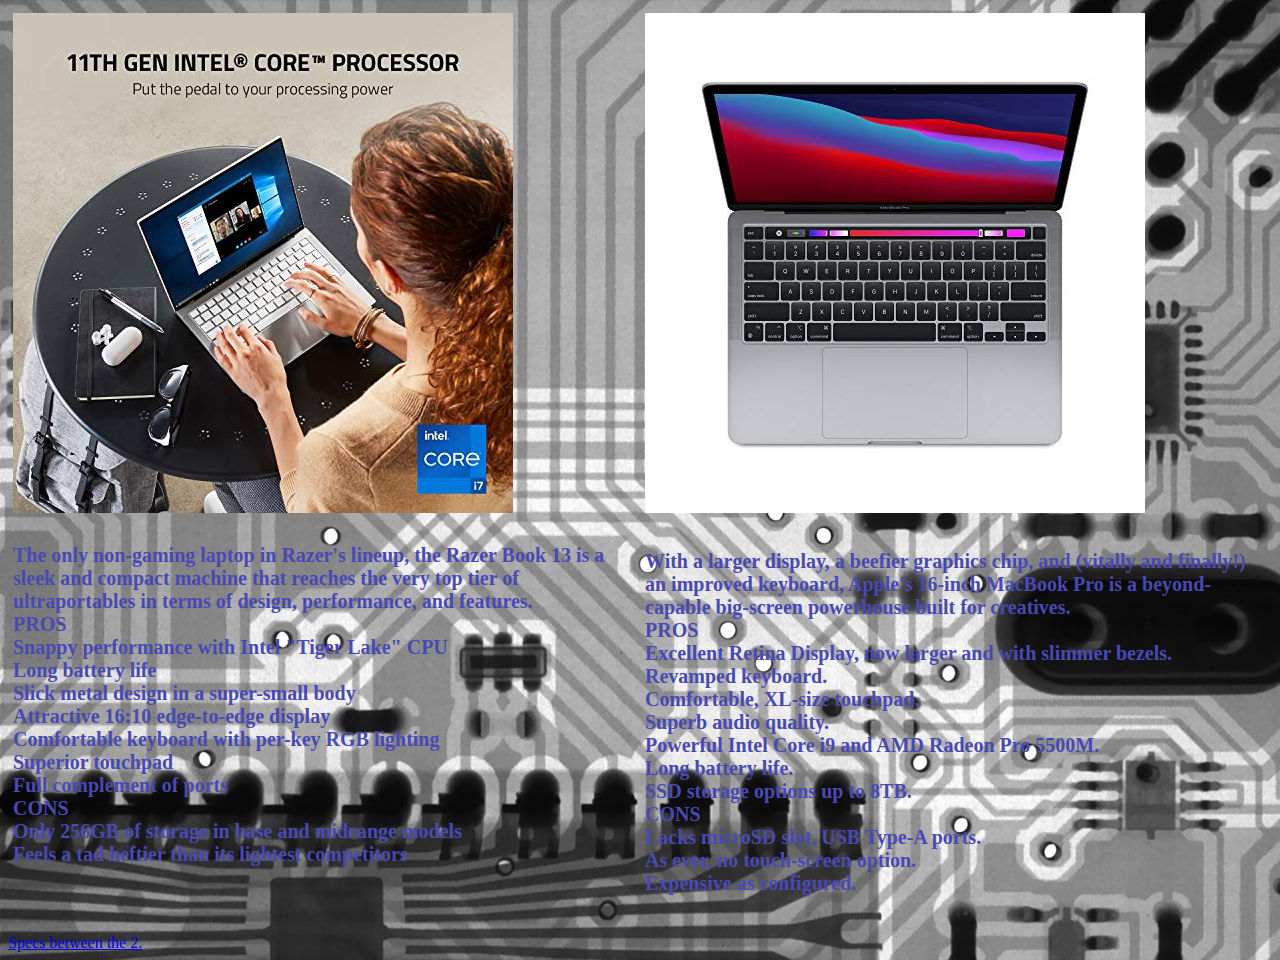
<file: computer.html>
<!DOCTYPE html>
<html lang="en">

<head>
    <meta charset="UTF-8">
    <meta http-equiv="X-UA-Compatible" content="IE=edge">
    <meta name="viewport" content="width=device-width, initial-scale=1.0">
    <link rel="stylesheet" type="text/css" href="computer.css">
    <title>Document</title>
</head>

<body>
    <div class="row">
        <div class="column">
            <img src="images/razor.jpeg" alt="Snow" style="100%">
            <h4><p>
                The only non-gaming laptop in Razer's lineup, the Razer Book 13 is a sleek and compact machine that
                reaches the very top tier of ultraportables in terms of design, performance, and features.<br>
                PROS<br>
                Snappy performance with Intel "Tiger Lake" CPU<br>
                Long battery life<br>
                Slick metal design in a super-small body<br>
                Attractive 16:10 edge-to-edge display<br>
                Comfortable keyboard with per-key RGB lighting<br>
                Superior touchpad<br>
                Full complement of ports<br>
                CONS<br>
                Only 256GB of storage in base and midrange models<br>
                Feels a tad heftier than its lightest competitors

            </h4></p>
        </div>
        <div class="column">
            <img src="images/apple.jpeg" alt="Forest" style="100%">
            <p><h5>
                With a larger display, a beefier graphics chip, and (vitally and finally!) an improved keyboard, Apple's
                16-inch MacBook Pro is a beyond-capable big-screen powerhouse built for creatives.<br>
                PROS<br>
                Excellent Retina Display, now larger and with slimmer bezels.<br>
                Revamped keyboard.<br>
                Comfortable, XL-size touchpad.<br>
                Superb audio quality.<br>
                Powerful Intel Core i9 and AMD Radeon Pro 5500M.<br>
                Long battery life.<br>
                SSD storage options up to 8TB.<br>
                CONS<br>
                Lacks microSD slot, USB Type-A ports.<br>
                As ever, no touch-screen option.<br>
                Expensive as configured.
            </h5></p>
        </div>
    </div>
    <a href="https://laptopvslaptop.com/compare/Razer-Book-13-RZ09-03571EM1-R3U1/Apple-MacBook-Pro-MYD82LLA/41463a/1881kc/"">Specs between the 2.</a>
</body>
</html>
</file>
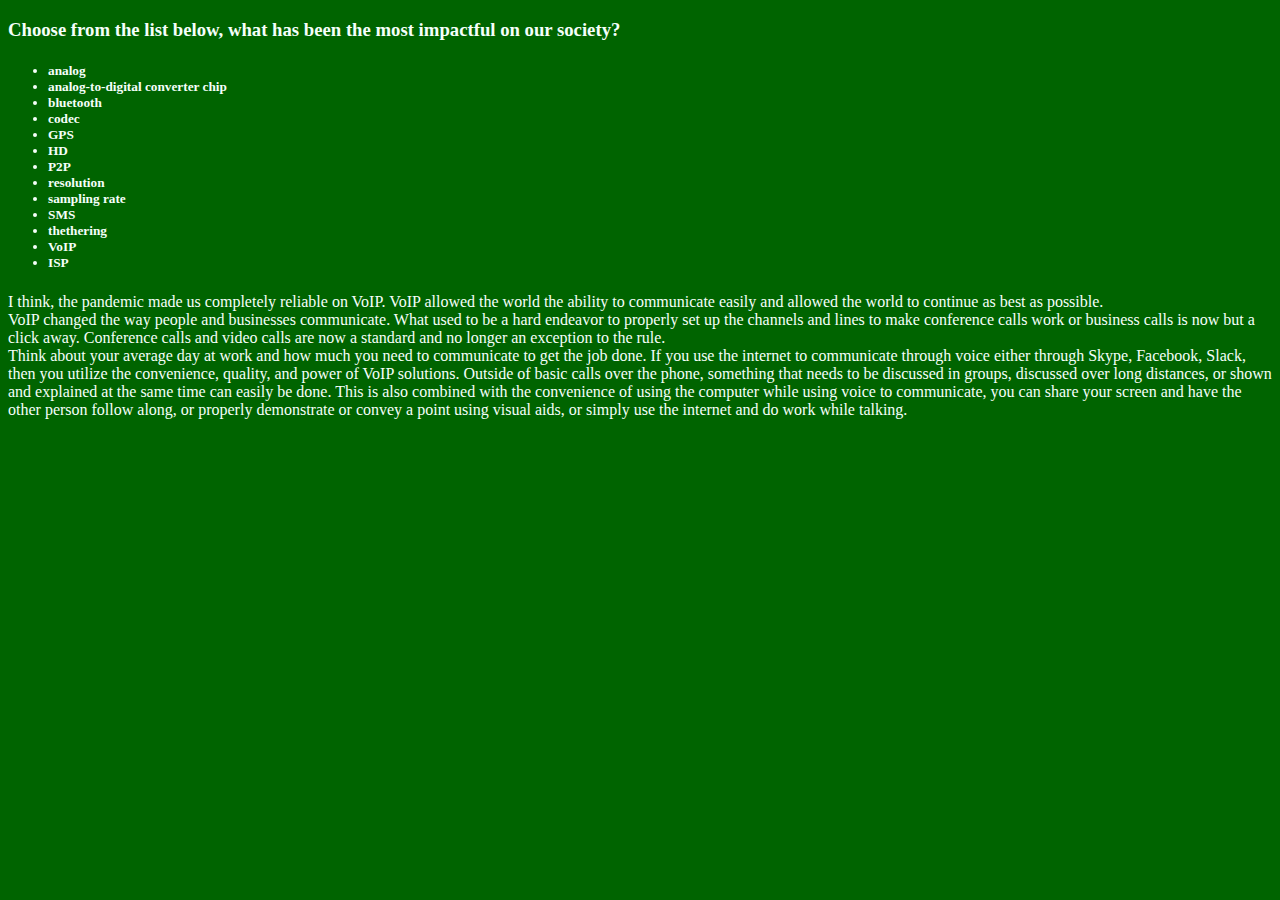
<file: VOIP.html>
<!DOCTYPE html>
<html lang="en">

<head>
    <meta charset="UTF-8">
    <meta http-equiv="X-UA-Compatible" content="IE=edge">
    <meta name="viewport" content="width=device-width, initial-scale=1.0">
    <link rel="stylesheet" type="text/css" href="VOIP.css">
    <title>Document</title>
</head>

<body>
    <h3>Choose from the list below, what has been the most impactful on our society?</h3>
    <h5><ul>
        <li>analog</li>
        <li>analog-to-digital converter chip</li>
        <li>bluetooth</li>
        <li>codec</li>
        <li>GPS</li>
        <li>HD</li>
        <li>P2P</li>
        <li>resolution</li>
        <li>sampling rate</li>
        <li>SMS</li>
        <li>thethering</li>
        <li>VoIP</li>
        <li>ISP</li>
    </ul> 
         </h5>
    <p>
        I think, the pandemic made us completely reliable on VoIP. VoIP allowed the world
        the ability to communicate easily and allowed the world to continue as best as possible.
<br>
        VoIP changed the way people and businesses communicate. What used to be a hard endeavor to
        properly set up the channels and lines to make conference calls work or business calls is now but a click away.
        Conference calls and video calls are now a standard and no longer an exception to the rule.
<br>
        Think about your average day at work and how much you need to communicate to get the job done. If you use the
        internet to communicate through voice either through Skype, Facebook, Slack, then you utilize the convenience,
        quality, and power of VoIP solutions.
        Outside of basic calls over the phone, something that needs to be discussed in groups, discussed over long
        distances, or shown and explained at the same time can easily be done. This is also combined with the
        convenience of using the computer while using voice to communicate, you can share your screen and have the other
        person follow along, or properly demonstrate or convey a point using visual aids, or simply use the internet and
        do work while talking.



    </p>
</body>

</html>
</file>
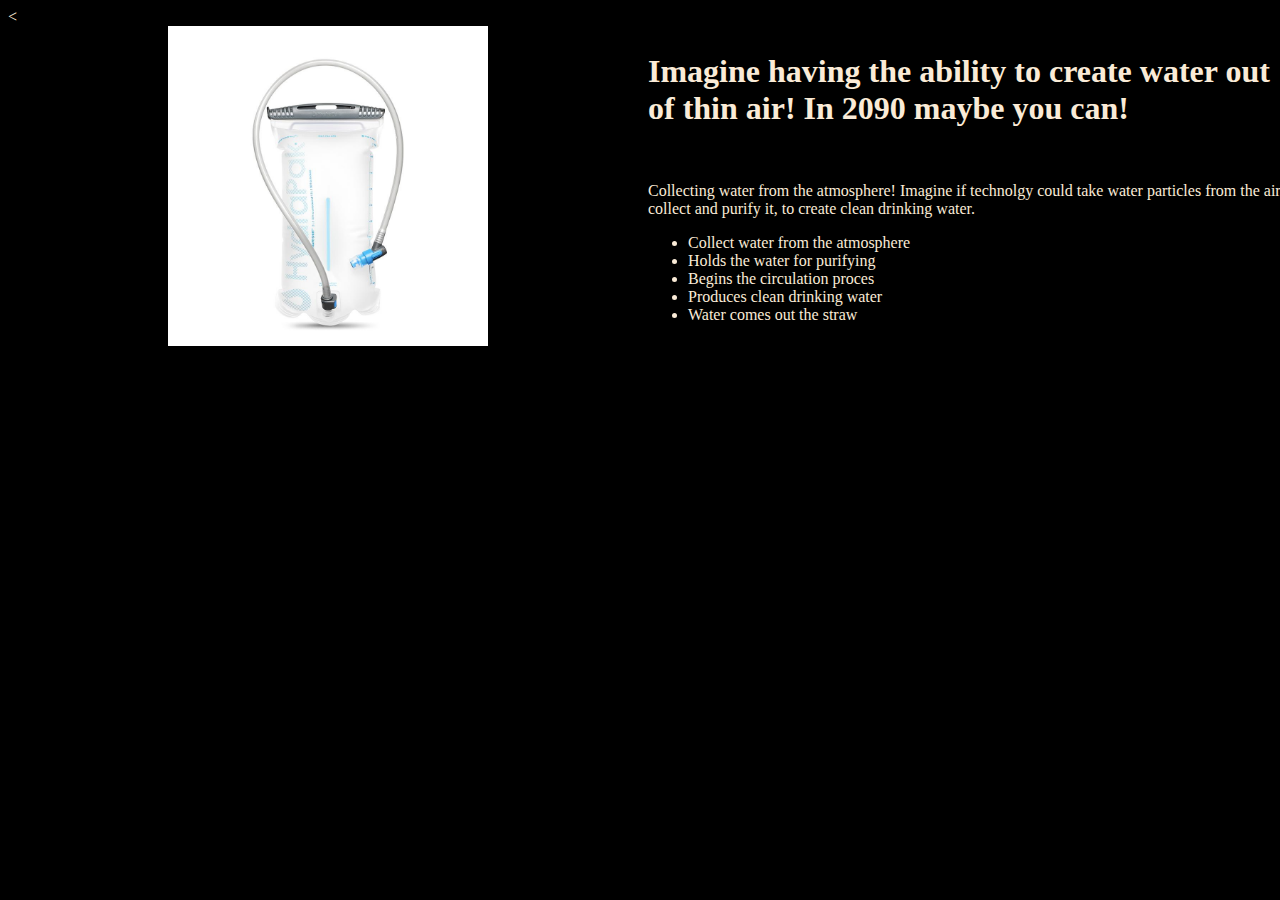
<file: water.html>
<!DOCTYPE html>
<html lang="en">

<head>
    <meta charset="UTF-8">
    <meta http-equiv="X-UA-Compatible" content="IE=edge">
    <meta name="viewport" content="width=device-width, initial-scale=1.0">
    <link rel="stylesheet" type="text/css" href="water.css">
    <title>Water</title>
</head>

<body>
    < <div class="container">
        <div class="column1">
            <div class="item1">
                <img src="images/hydro pouch.jpeg" alt="water pouch" class="center">
            </div>
        </div>
        <div class="column2">
            <div class="item2">
                <h1>Imagine having the ability to create water out of thin air! In 2090 maybe you can!</h1>
                <br>
                <p>Collecting water from the atmosphere! Imagine if technolgy could take water particles from the air,
                 collect and purify it, to create clean drinking water.<br>
                <ul><li>Collect water from the atmosphere</li>
                    <li>Holds the water for purifying</li>
                    <li>Begins the circulation proces</li>
                    <li>Produces clean drinking water</li>
                    <li>Water comes out the straw</li>
                </ul>
                </p>

            </div>
        </div>
        </div>
        </div>


        <br>
        <p> </p>



</body>

</html>
</file>
<file: computer.css>
body {
  background-image: url(images/background2.jpeg);
  
}
h4{
  color: rgb(73, 73, 179);
  font-size: 20px;
}
h5{
  color: rgb(73, 73, 179);
  font-size: 20px;
}
/*  image containers  */
.row {
    display: flex;
  }
  
  .column {
    flex: 50%;
    padding: 5px;
  }
</file>
<file: VOIP.css>
body {
    background-color: darkgreen;
    color: mintcream;
}
</file>
<file: water.css>
body{
    background-color: black;
    color: antiquewhite;
    width: 100%;
    height: auto;

}
.container {
    display: flex;
    flex-wrap: wrap;
    flex-direction: row;
}
.center {
    display: block;
    margin-left: auto;
    margin-right: auto;
    width: 50%;
  }
.column1 {
    flex: 1;
    display: flex;
    align-items: center;

}
.img {
    width:50%;
}
.column2 {
    flex: 1;
    display: flex;
    flex-direction: column;
    align-self: center;
}
</file>
